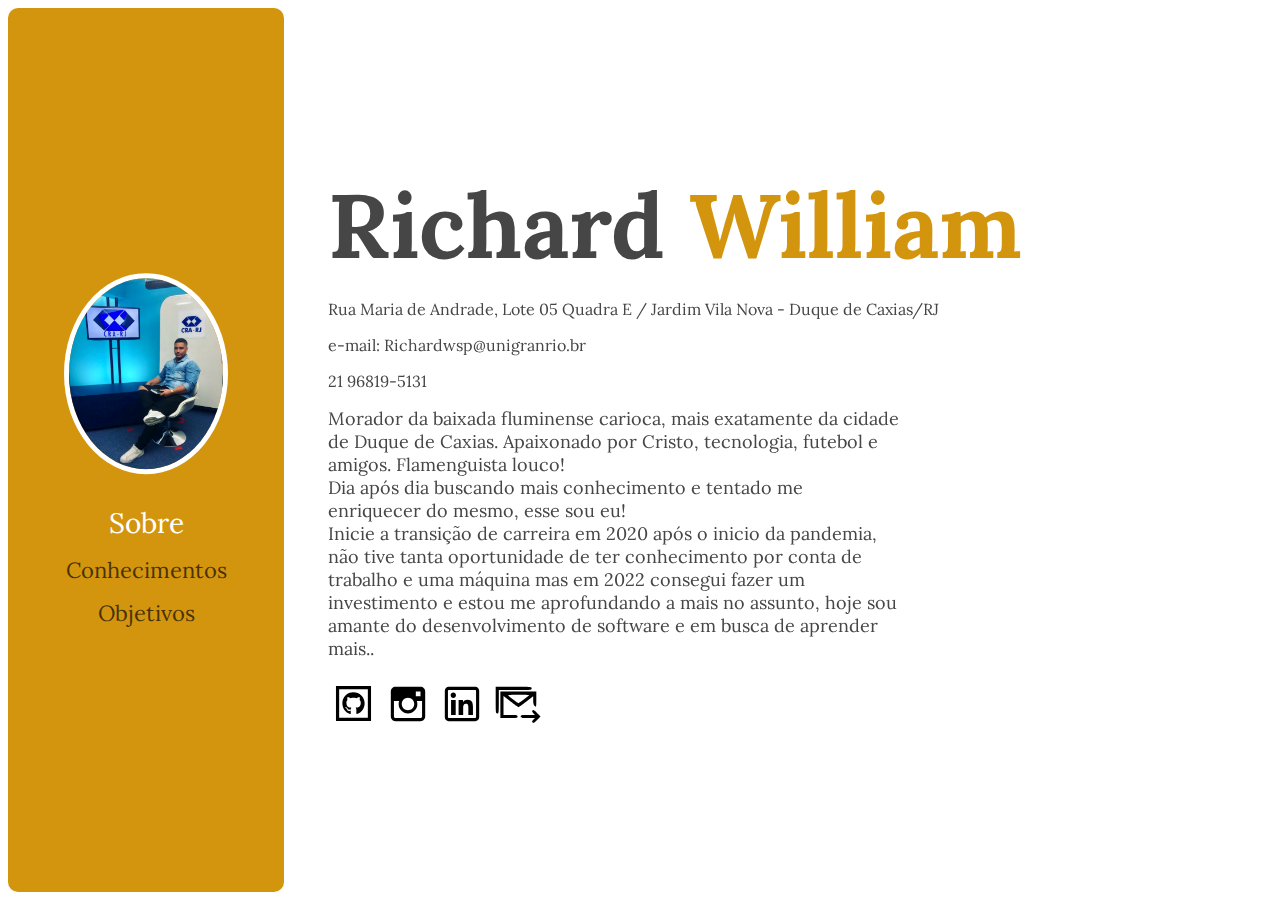
<file: index.html>
<!DOCTYPE html>
<html lang="pt-br">
  <head>
    <meta charset="UTF-8" />
    <meta http-equiv="X-UA-Compatible" content="IE=edge" />
    <meta name="viewport" content="width=device-width, initial-scale=1.0" />
    <link rel="icon" type="image/x-icon" href="assets/rwicon.ico" />
    <title>Richard William</title>
    <link rel="styleSheet" href="styles.css" />
  </head>

  <body>
    <aside>
      <div class="conteudo">
        <nav class="menu">
          <a href="index.html"
            ><img
              class="FotoPerfil"
              src="./assets/RichardWillian.jpeg"
              alt="Foto de Perfil"
          /></a>
          <li>
            <a style="color: white; font-size: 28px" href="index.html">Sobre</a>
          </li>
          <li><a href="conhecimentos.html">Conhecimentos</a></li>
          <li><a href="objetivos.html">Objetivos</a></li>
        </nav>
      </div>
    </aside>
    <div class="informe">
      <div class="sobre">
        <h1>Richard <span style="color: #d3950e">William</span></h1>
        <p class="end">
          Rua Maria de Andrade, Lote 05 Quadra E / Jardim Vila Nova - Duque de
          Caxias/RJ
        </p>
        <p>e-mail: Richardwsp@unigranrio.br</p>
        <p>21 96819-5131</p>
        <p class="descricao">
          <quote
            >Morador da baixada fluminense carioca, mais exatamente da cidade de
            Duque de Caxias. Apaixonado por Cristo, tecnologia, futebol e
            amigos. Flamenguista louco! <br />Dia após dia buscando mais
            conhecimento e tentado me enriquecer do mesmo, esse sou eu!
            <br />Inicie a transição de carreira em 2020 após o inicio da
            pandemia, não tive tanta oportunidade de ter conhecimento por conta
            de trabalho e uma máquina mas em 2022 consegui fazer um investimento
            e estou me aprofundando a mais no assunto, hoje sou amante do
            desenvolvimento de software e em busca de aprender mais..
          </quote>
        </p>

        <a href="https://github.com/Richardwillianx" target="_blank"
          ><img class="image1" src="./assets/Github.svg" alt="github"
        /></a>
        <a href="https://www.instagram.com/Richardwillianx/" target="_blank"
          ><img class="image2" src="./assets/insta.svg" alt="instagram"
        /></a>
        <a href="https://www.linkedin.com/in/Richardwillianx/" target="_blank"
          ><img class="image3" src="./assets/linkedin.svg" alt="in"
        /></a>
        <a
          href="mailto:richardwsp@unigranrio.br?subject=Olá%20desejo%20falar%20com%20%você"
          target="_blank"
          ><img class="image4" src="assets/e-mail.svg" alt="in"
        /></a>
      </div>
    </div>
  </body>
</html>
</file>
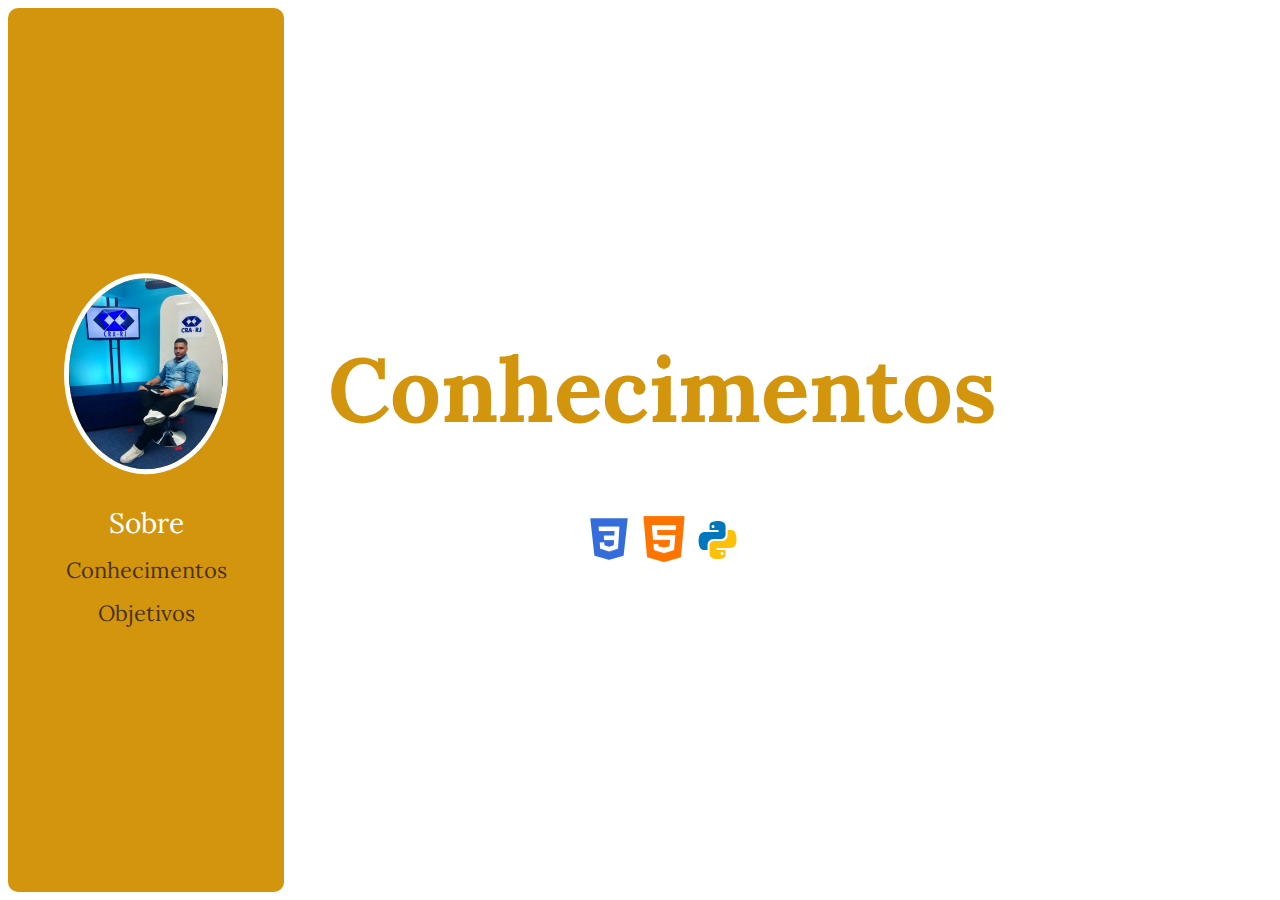
<file: conhecimentos.html>
<!DOCTYPE html>
<html lang="pt-br">
  <head>
    <meta charset="UTF-8" />
    <meta http-equiv="X-UA-Compatible" content="IE=edge" />
    <meta name="viewport" content="width=device-width, initial-scale=1.0" />
    <link rel="icon" type="image/x-icon" href="assets/rwicon.ico" />
    <title>Richard William</title>
    <link rel="styleSheet" href="styles.css" />
  </head>

  <body>
    <aside>
      <div class="conteudo">
        <nav class="menu">
          <a href="index.html"
            ><img
              class="FotoPerfil"
              src="./assets/RichardWillian.jpeg"
              alt="Foto de Perfil"
          /></a>
          <li>
            <a style="color: white; font-size: 28px" href="index.html">Sobre</a>
          </li>
          <li><a href="conhecimentos.html">Conhecimentos</a></li>
          <li><a href="objetivos.html">Objetivos</a></li>
        </nav>
      </div>
    </aside>
    <div class="informe">
        <div class="conhecimento">
          <h2 style="color: #d3950e">Conhecimentos</h2>
          <div class="imgs">
            
                <a id="imgsc" href="https://pt.wikipedia.org/wiki/Cascading_Style_Sheets" target="_blank"
                  ><img src="./assets/css.png" alt="CSS"
                /></a>
              
            
              
                <a href="https://pt.wikipedia.org/wiki/HTML" target="_blank"
                  ><img src="./assets/html.png" alt="Html"
                /></a>
              

                <a href="https://pt.wikipedia.org/wiki/python" target="_blank"
                  ><img
                    src="./assets/python.svg"
                    alt="python
                    "
                /></a>
            
            </div>
          </div>
        </div>
      </ol>
    </div>
  </body>
</html>
</file>
<file: styles.css>
@import url("https://fonts.googleapis.com/css2?family=Lora&display=swap");

* {
  font-family: "Lora", serif;
}

@keyframes pulse {
  0% {
    transform: scale(1);
  }
  50% {
    transform: scale(1.1);
  }

  100% {
    transform: scale(1);
  }
}

.conteudo {
  top: 50%;
  transform: translateY(-50%);
  position: relative;
}

.FotoPerfil {
  width: 60%;
  border-radius: 50%;
  border: 5px solid #ffffff;
  margin-bottom: 10px;
}

.menu {
  text-align: center;
}

.menu li {
  list-style-type: none;
  transition: 0.8s all;
  margin: 15px;
}

.menu a {
  text-decoration: none;
  color: #000000ad;
  font-size: 22px;
  transition: 0.8s all;
}

.menu a:hover {
  color: white;
}

.menu li:hover {
  transform: scale(1.1);
}

aside {
  background-color: #d3950e;
  border-radius: 10px;
  position: absolute;
  padding: 0px 10px 0px 10px;
  margin: 8px;
  top: 0%;
  left: 0px;
  bottom: 0px;
  float: left;
  width: 20%;
}

.informe {
  margin-left: 25%;
  float: right;
  position: absolute;
  color: #464646;
}

.sobre {
  top: 50%;
  transform: translateY(-50%);
  position: fixed;
}

h1 {
  font-size: 90px;
  top: 50%;
  margin: 0px;
  transition: 0.8s all;
  display: inline-block;
}

h1:hover {
  transform: scale(1.03);
  cursor: default;
}

.end {
  font-size: 16px;
  transition: 0.8s all;
  display: table;
}

.descricao {
  font-size: 18px;
  padding-right: 40%;
  display: inline-block;
  margin-top: 0px;
}

.image1 {
  width: 51px;
  transition: 0.8s all;
}
.image2 {
  width: 50px;
  transition: 0.8s all;
}
.image3 {
  width: 50px;
  transition: 0.8s all;
}

.image4 {
  width: 50px;
  transition: 0.8s all;
}

.image1:hover {
  transform: scale(1.3);
}
.image2:hover {
  transform: scale(1.3);
}
.image3:hover {
  transform: scale(1.3);
}

.image4:hover {
  transform: scale(1.3);
}

.conhecimento {
  align-items: center;
  font-size: 20px;
  top: 50%;
  transform: translatey(-50%);
  position: fixed;
  text-decoration: none;
  cursor: pointer;
}

.conhecimento a {
  text-decoration: none;
  color: #464646;
  cursor: pointer;
}

.conhecimento a:hover {
  color: #d3950e;
}

ol li {
  margin-top: 20px;
  transition: 0.8s all;
  cursor: pointer;
  display: table;
  text-decoration: none;
}

ol li:hover {
  color: #d3950e;
}

h2 {
  font-size: 90px;
  top: 60%;
  margin: 0px;
  transition: 0.8s all;
  display: inline-block;
}

h2:hover {
  transform: scale(1.03);
  cursor: default;
}

.imgs {
  margin-top: 10%;
  text-align: center;
}
</file>
